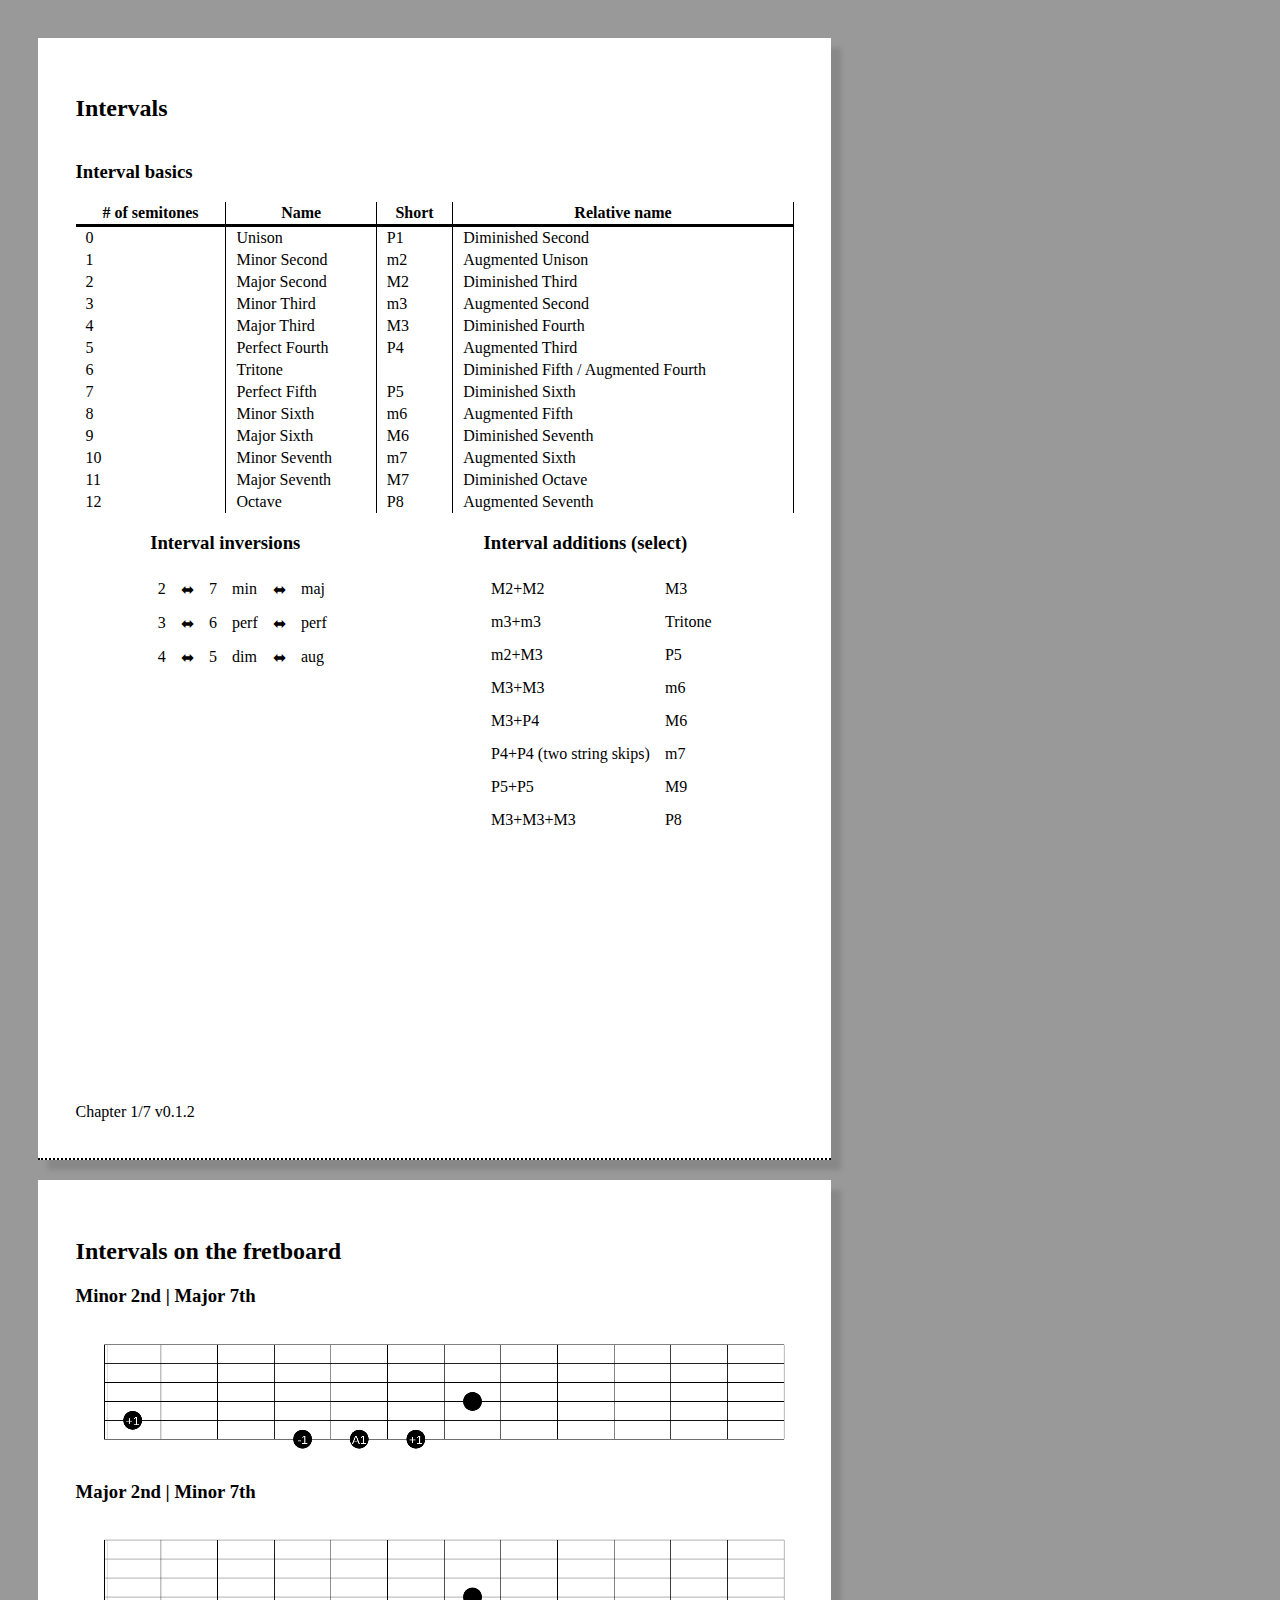
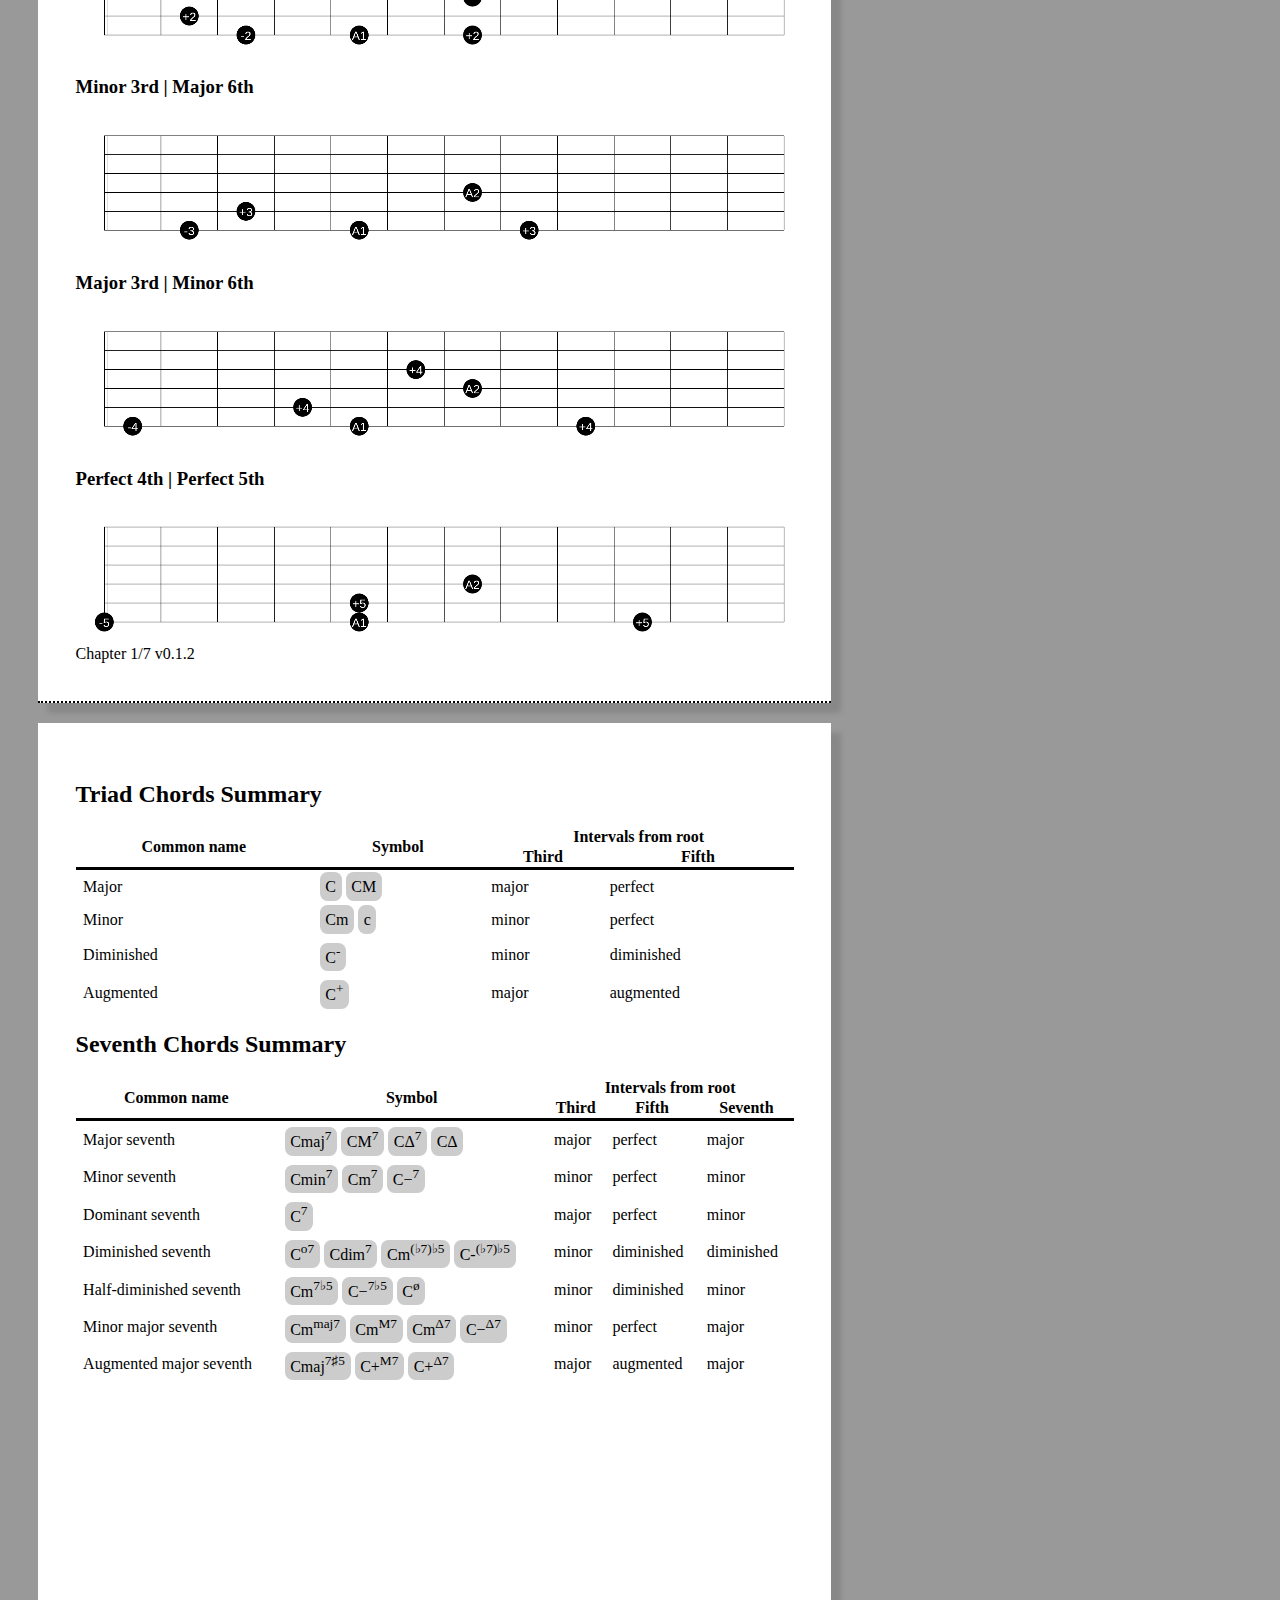
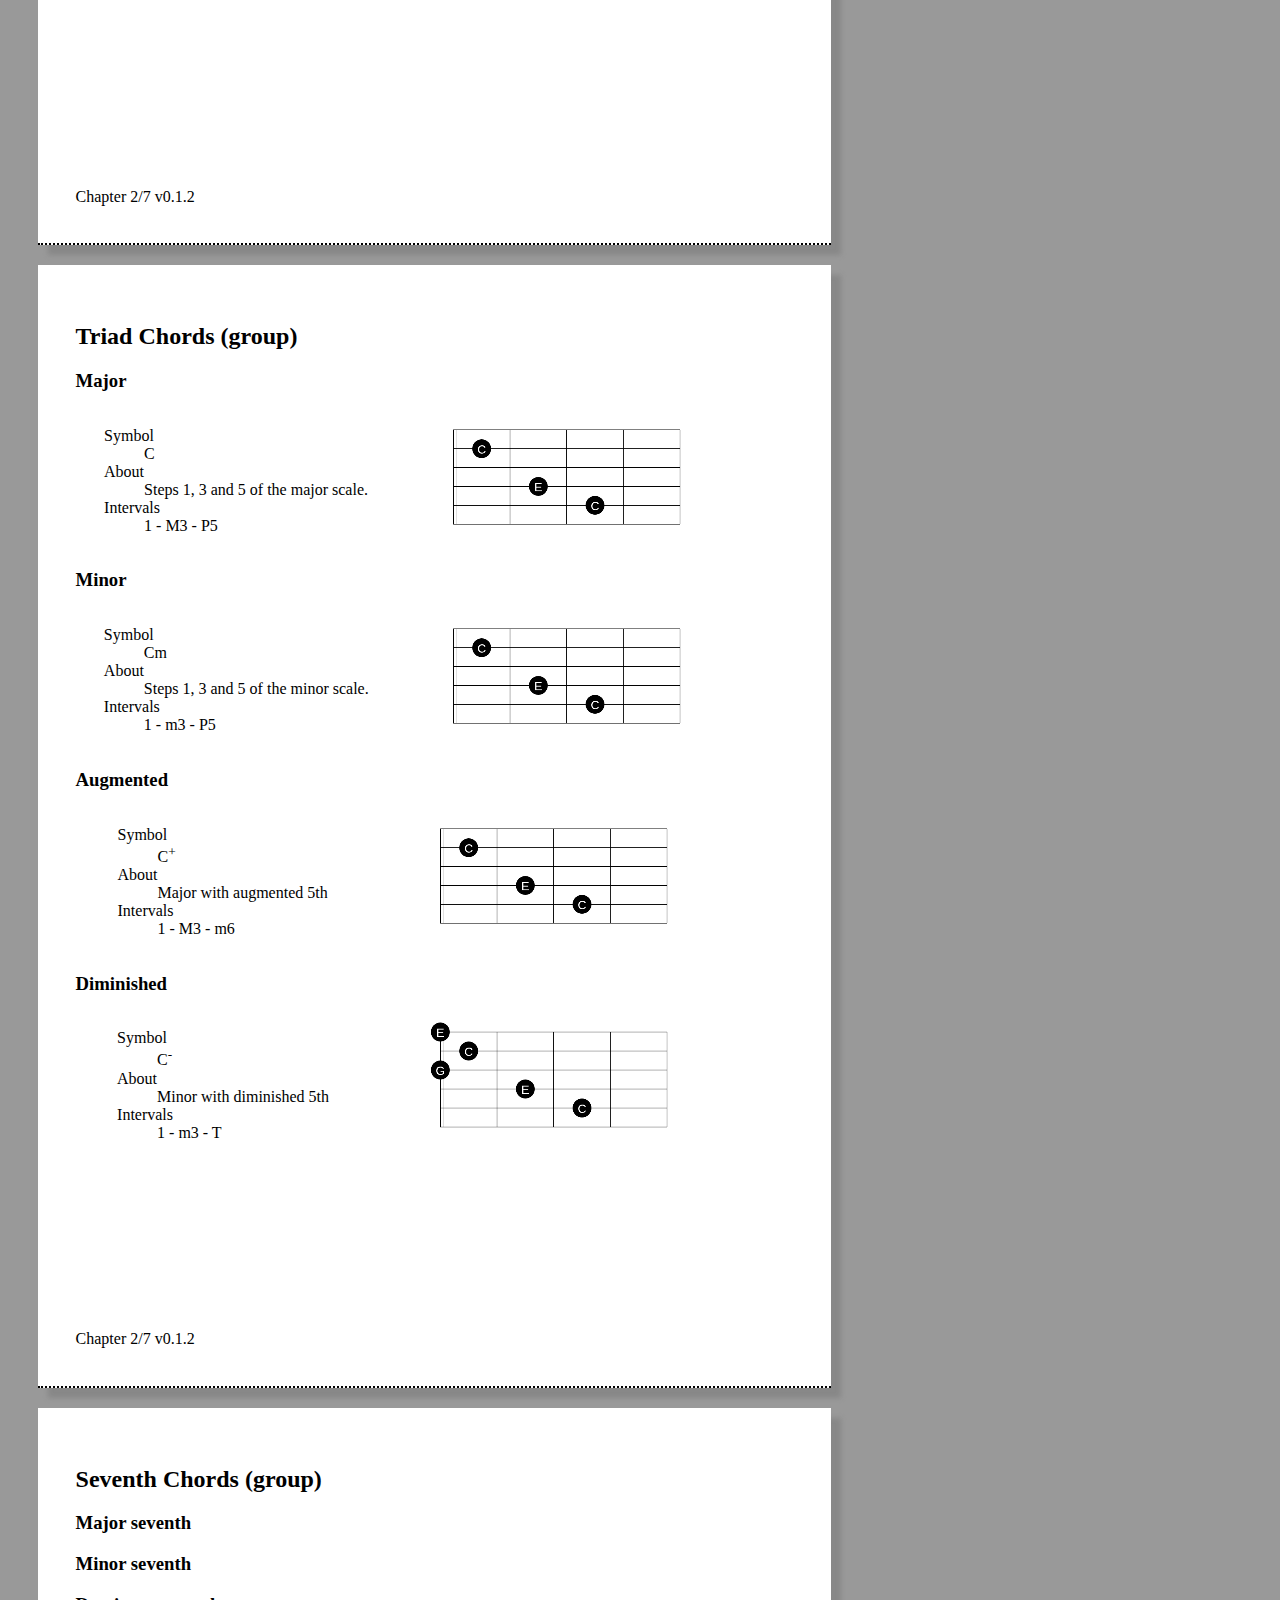
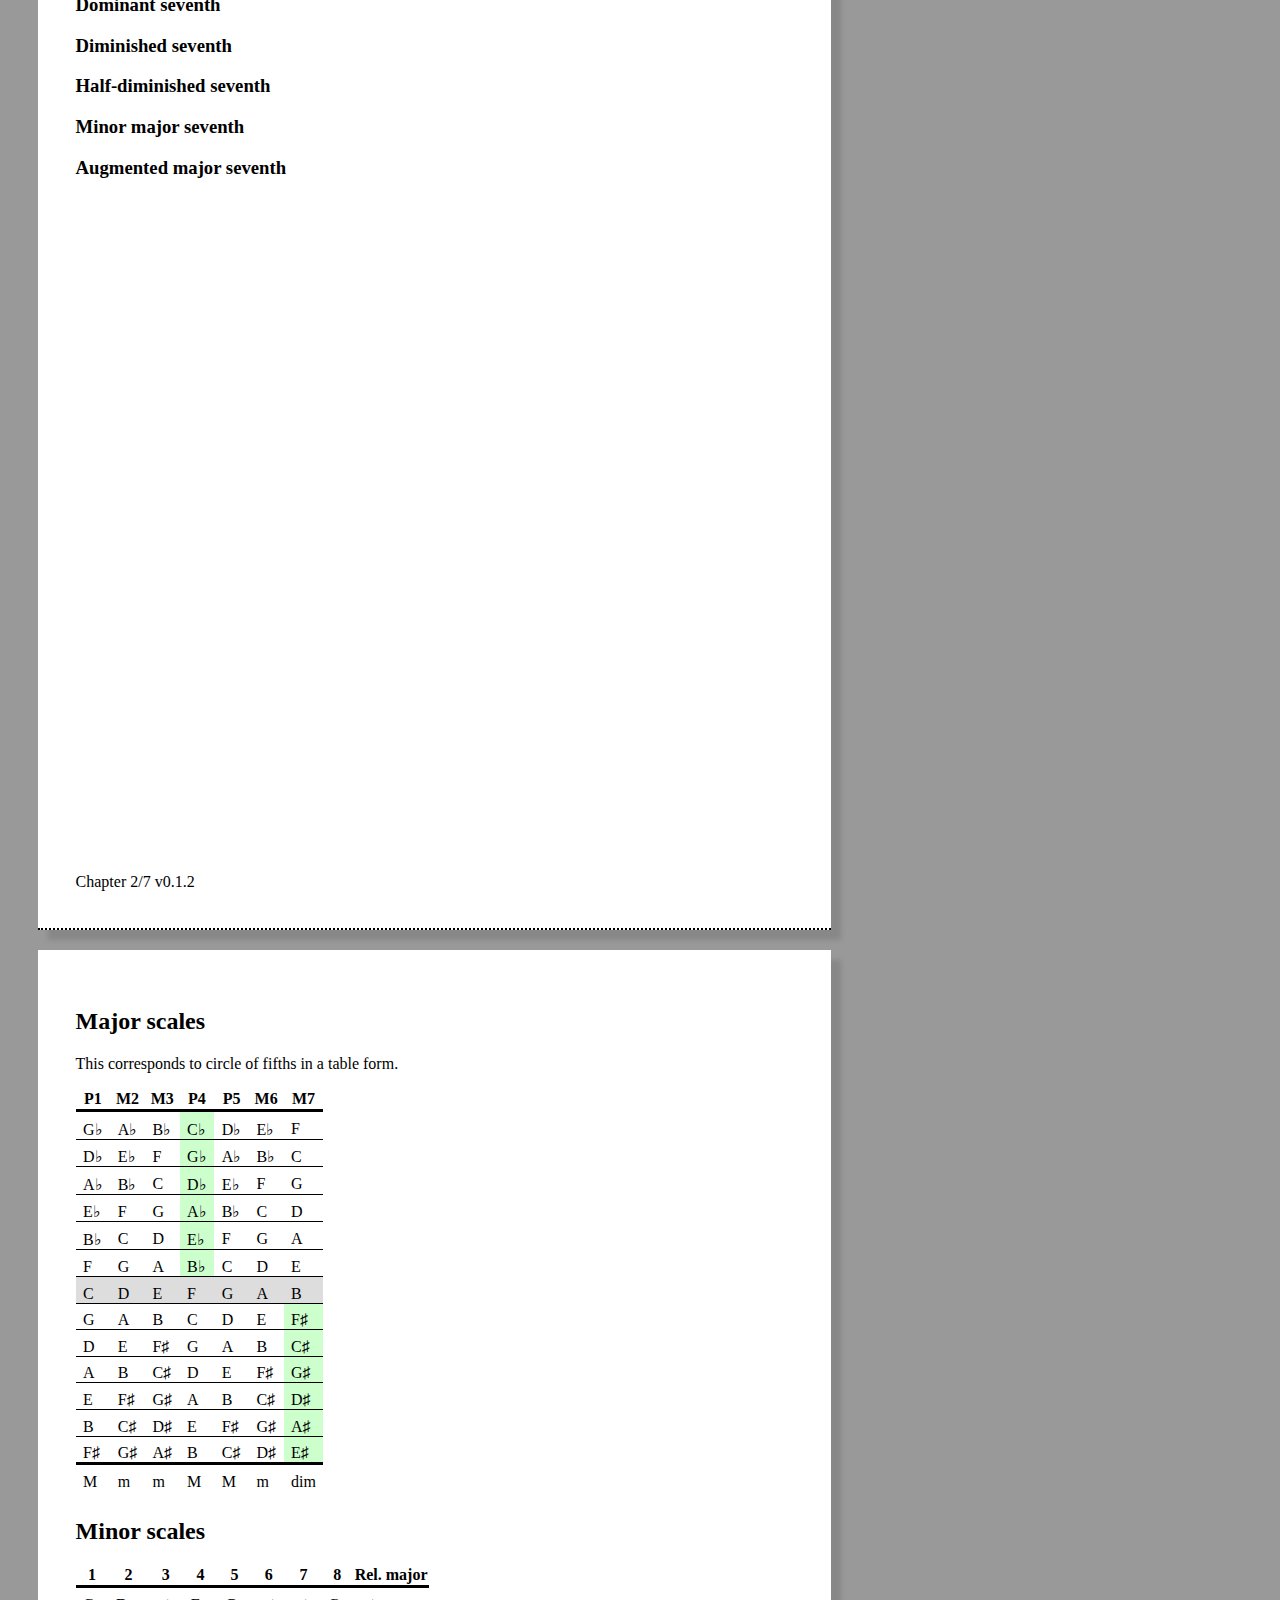
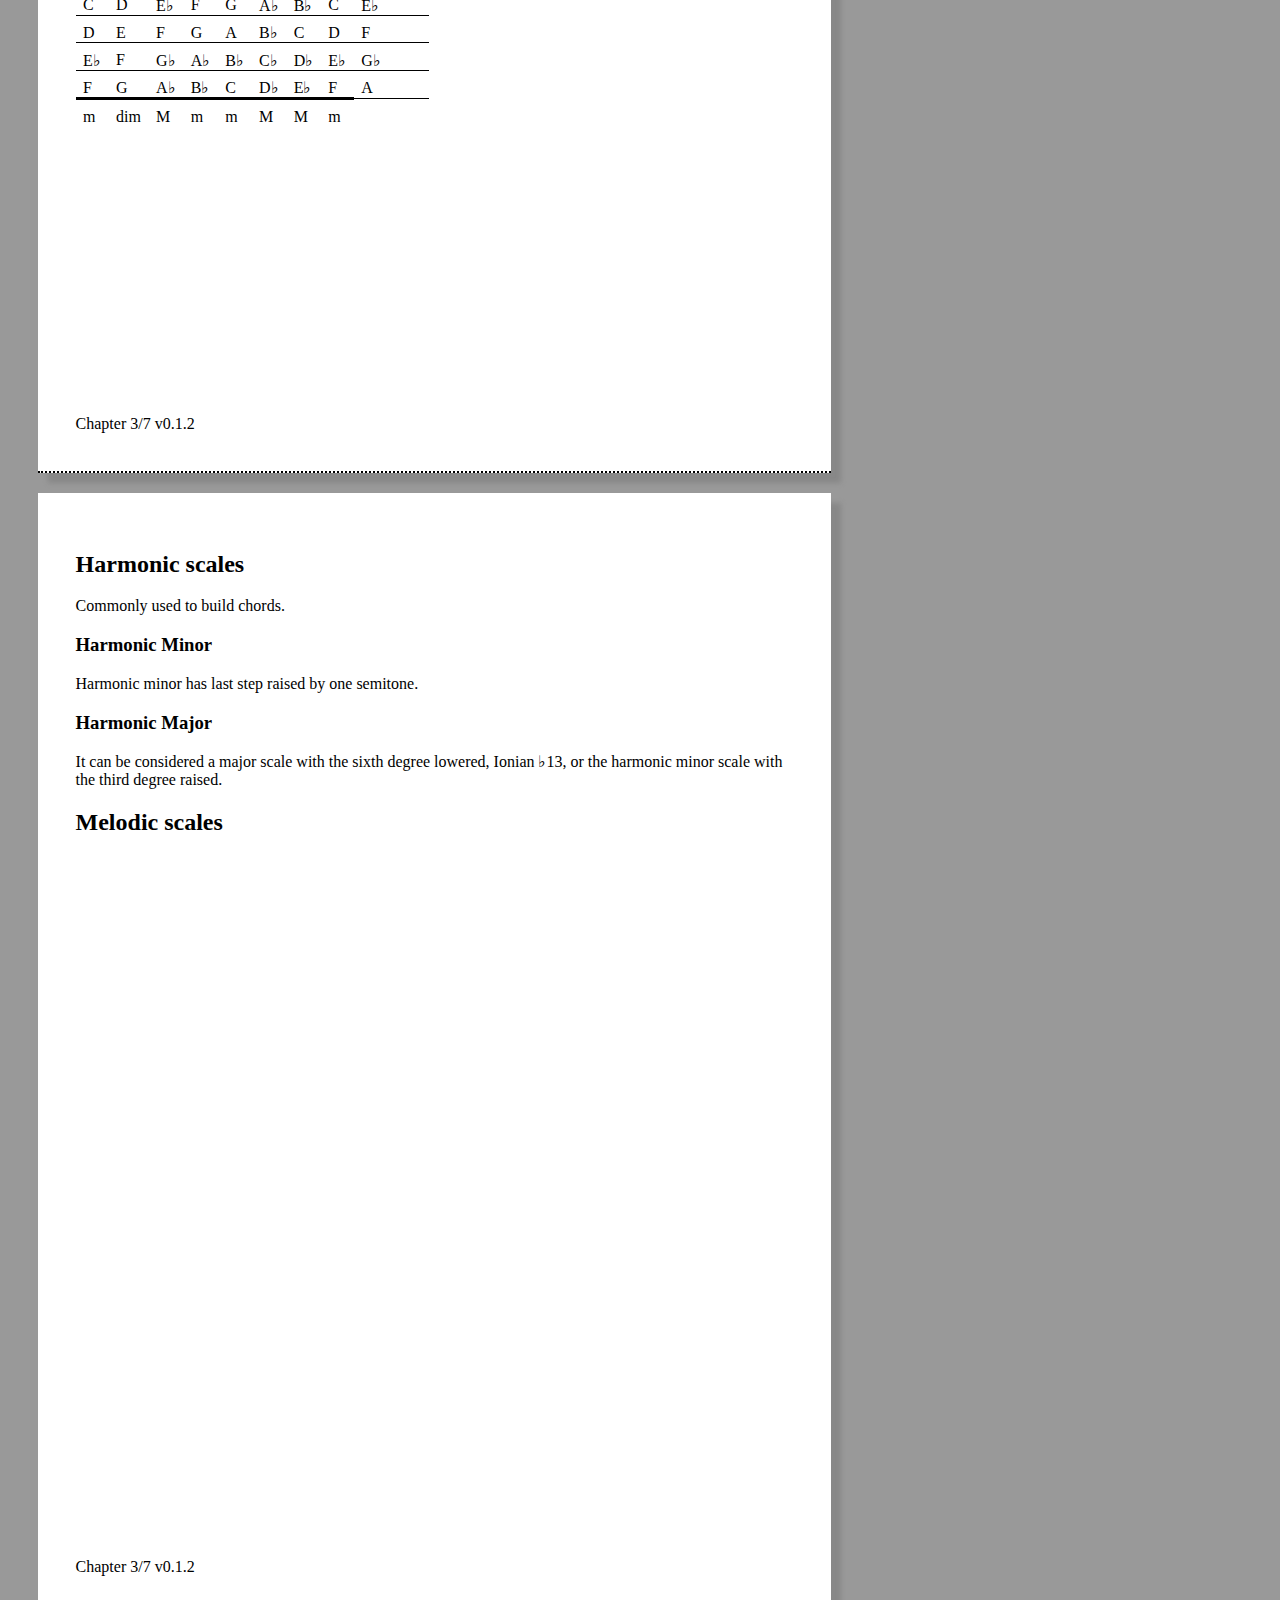
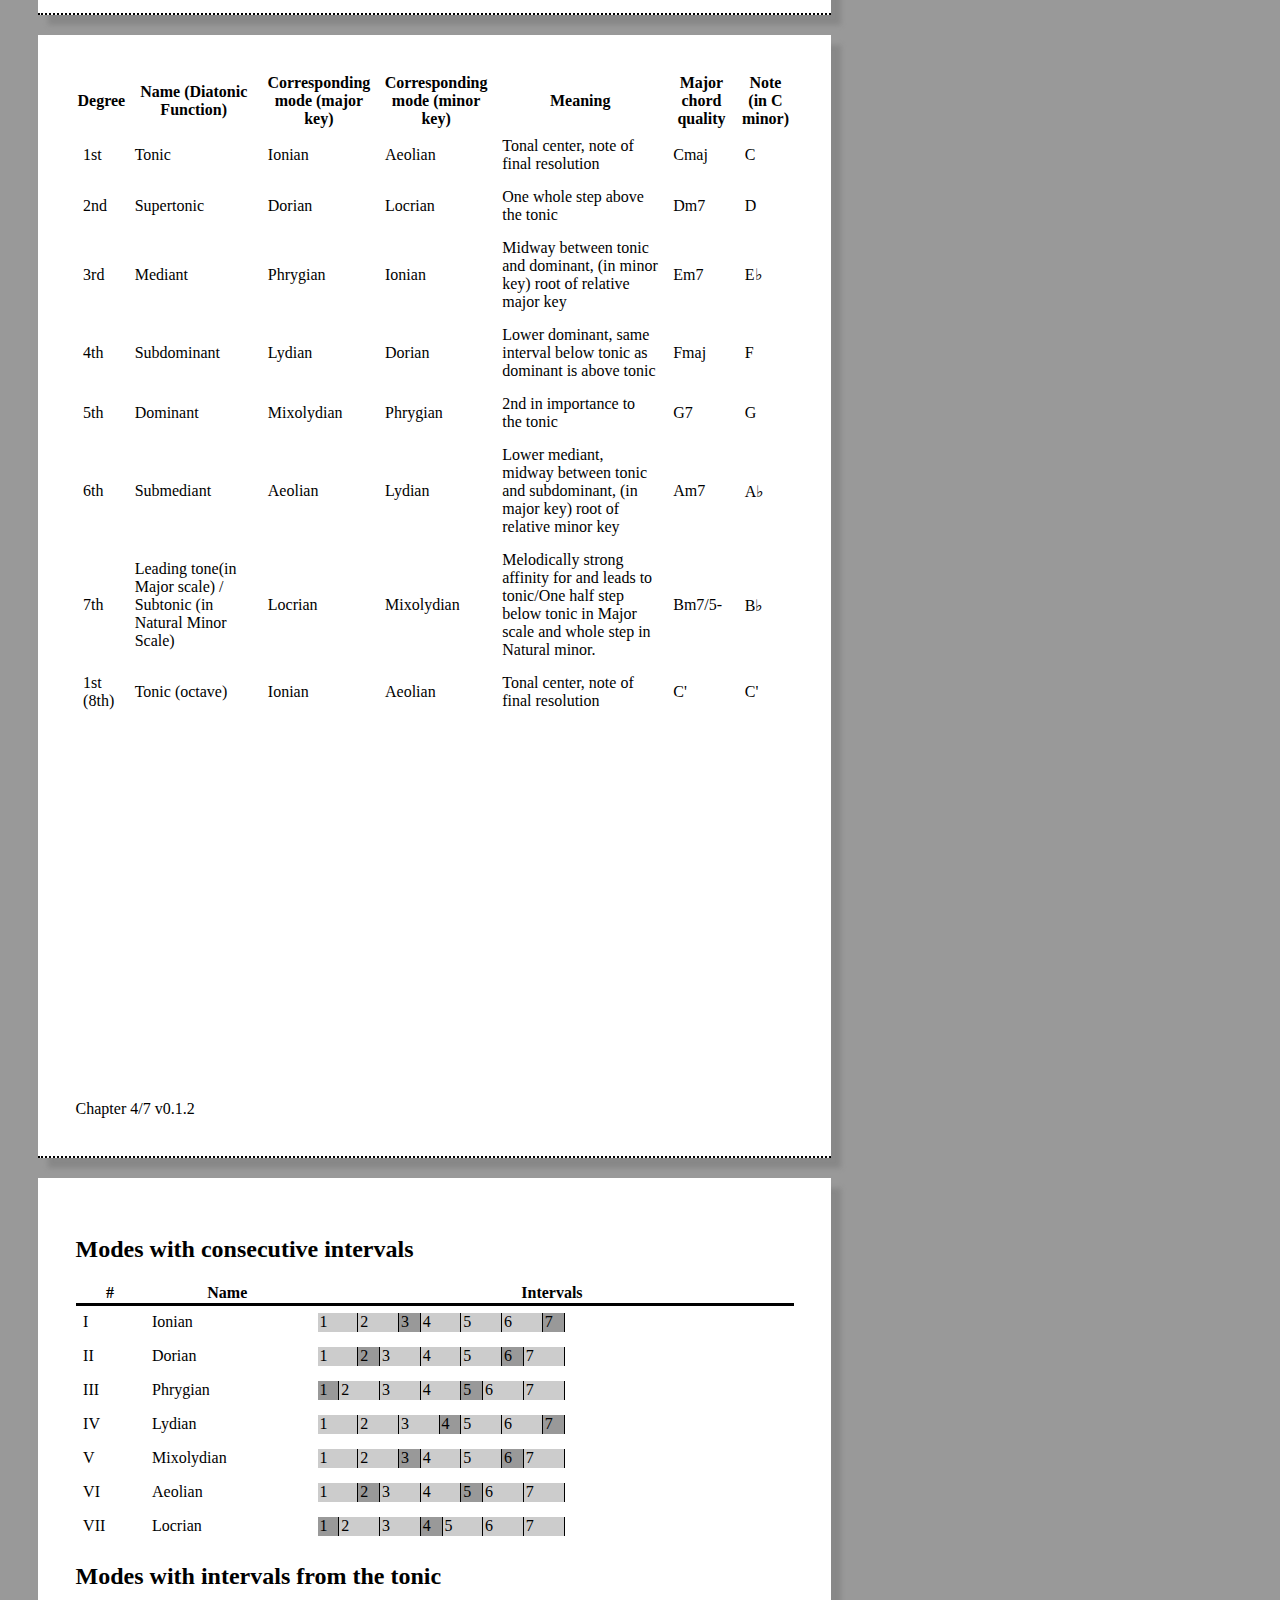
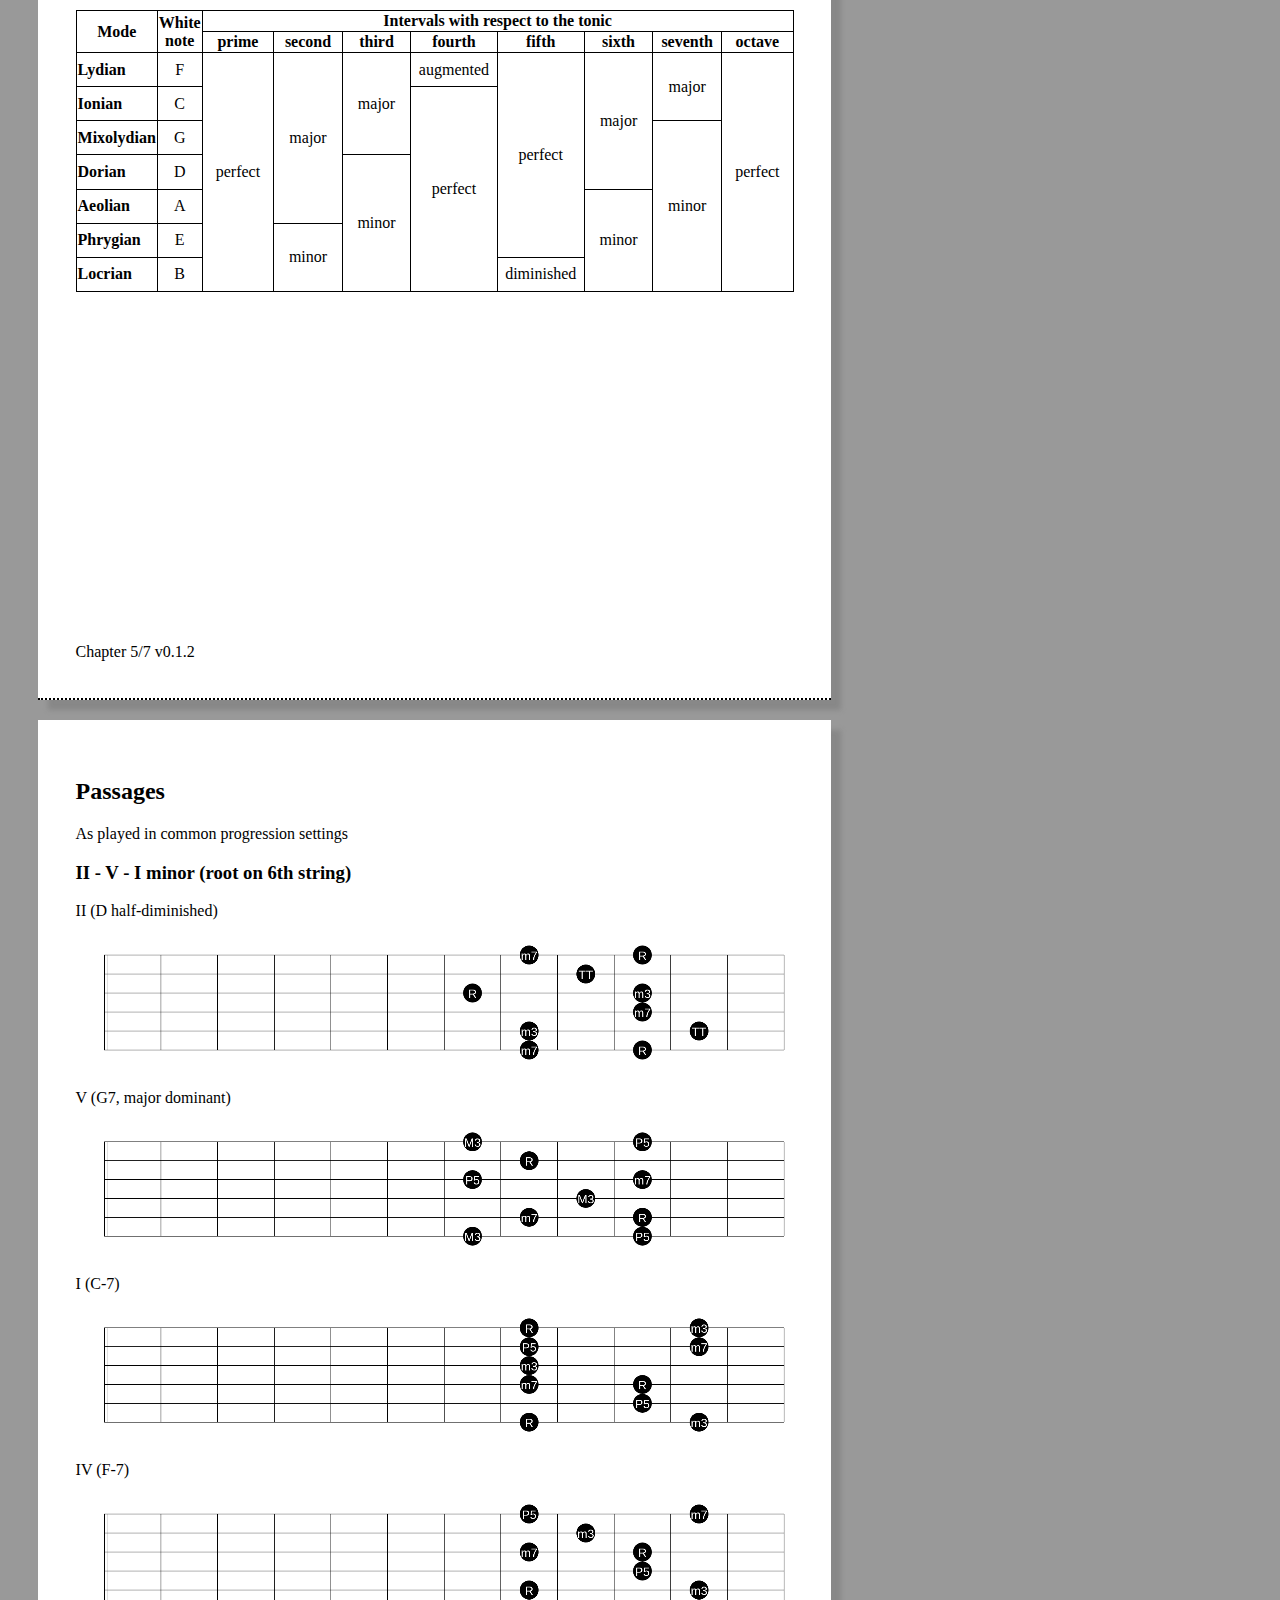
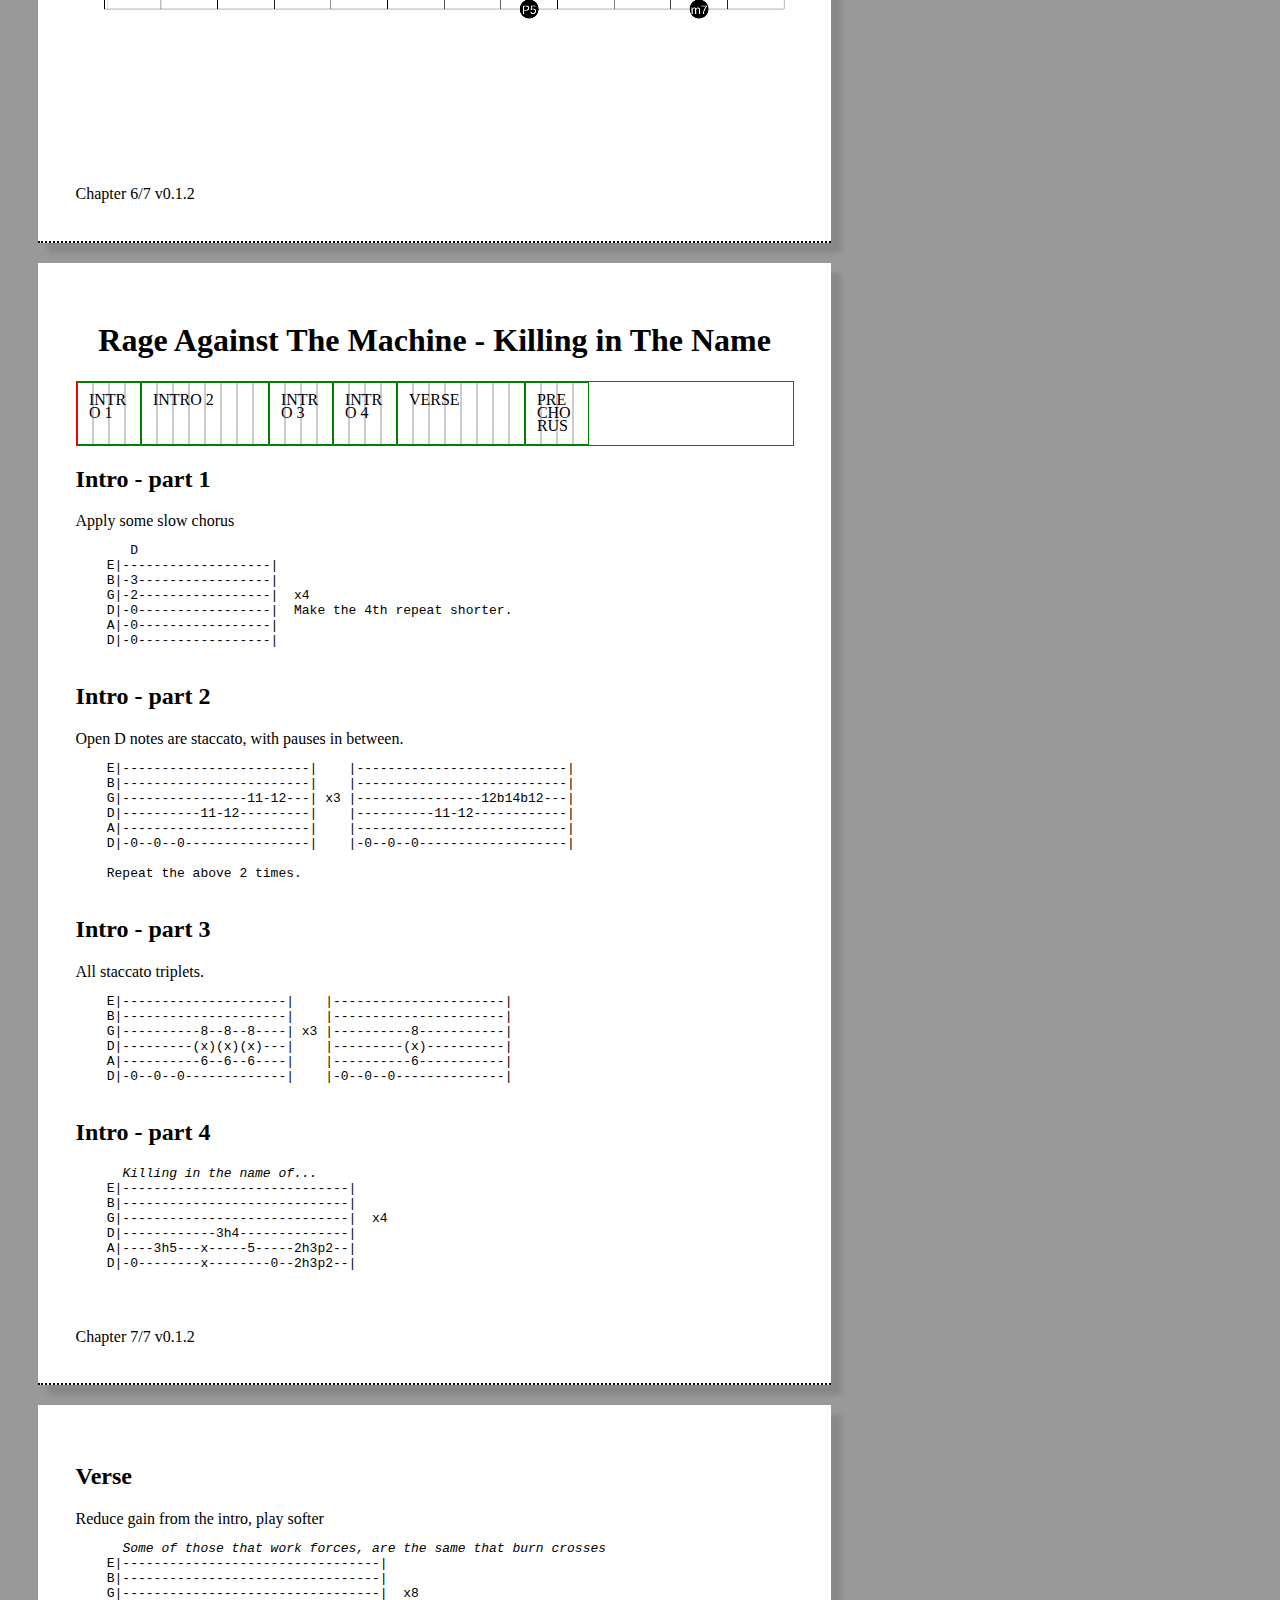
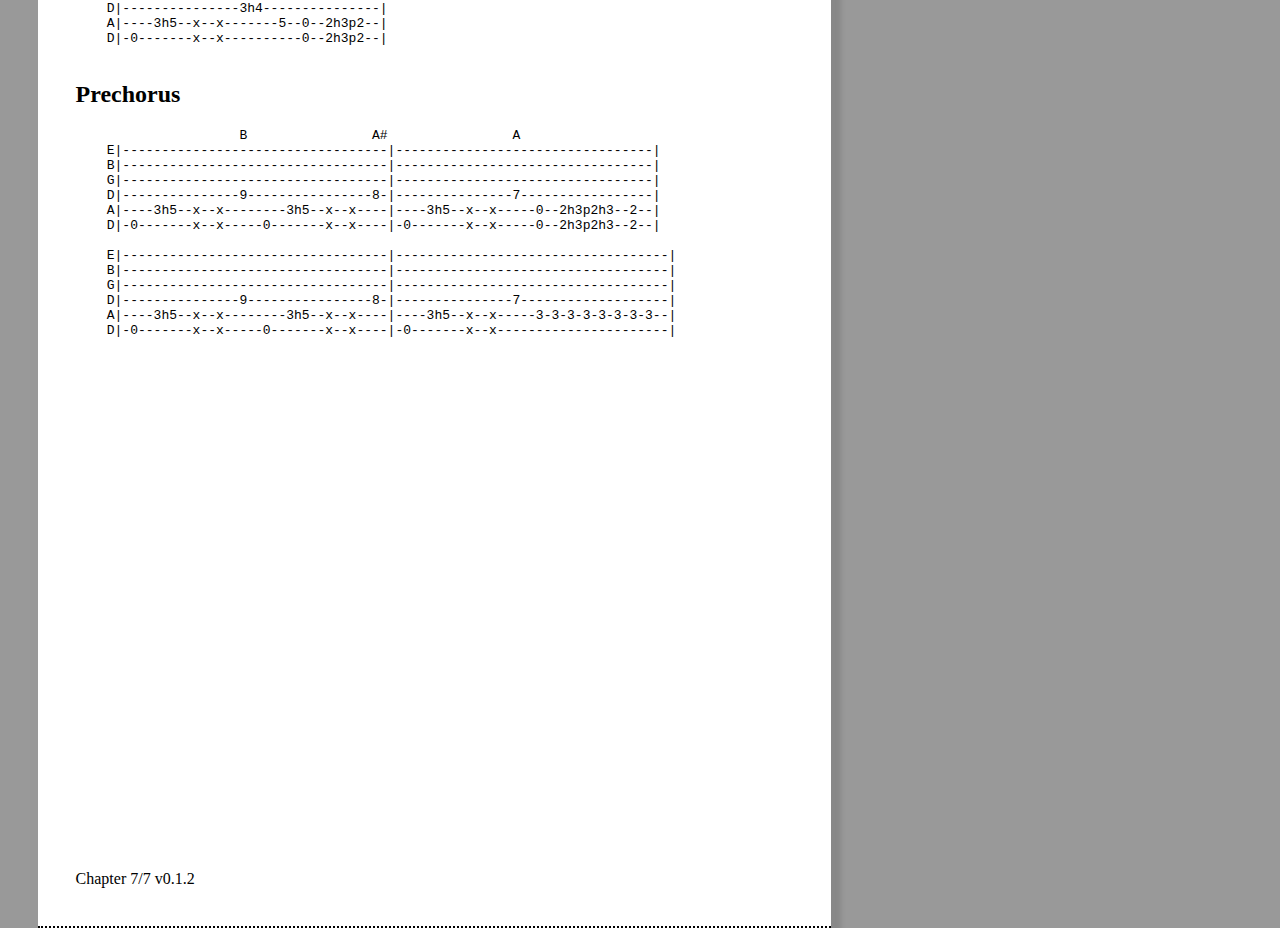
<file: src/index.html>
<!doctype html>

<html lang="en">
<head>
  <meta charset="utf-8">

  <title>The Guitar Book</title>
  <meta name="description" content="The Guitar Book">
  <meta name="author" content="Bartek Banachewicz">

  <link rel="stylesheet" href="style.css">
  <script type="text/javascript" src="https://code.jquery.com/jquery-3.0.0.min.js"></script>
  <script type="text/javascript" src="js/music.js"></script>
  <script type="text/javascript" src="js/fretboard.js"></script>
  <script type="text/javascript" src="js/misc.js"></script>
  <script type="text/javascript" src="index.js"></script>
</head>
<body onload="go()">
</body>
</html>
</file>
<file: src/style.css>
@page {
  margin: 1cm;
  padding: 0cm;
  size: A4;
  width: 100%;
}

/* Just for easy preview in the browser */
@media screen {
  div.page {
    width: 210mm;
    height: 297mm;
    margin: auto;
    margin-bottom: 20px;
    box-shadow: 10px 10px 5px #888;
    background-color: white;
    padding: 10mm;
  }

  body {
    background-color: #999;
  }
}

/*@media print {*/
  /* document structure */
  html, body {
    width: 210mm;
    height: 297mm;
  }

  body {
    margin: 0;
    padding: 10mm;
  }

  div.page {
    page-break-after: always;
    border-bottom: 2px dotted black;
    position: relative;
  }

  h1 {
    align: center;
    text-align: center;
  }

  /* page structure */

  section {
    display: flex;
    justify-content: space-around;
    flex-flow: row wrap;
  }

  section div, section table {
    flex-basis: auto;
  }

  .big {
    width: 100%;
    flex-basis: 100%;
  }

  /* misc */
  div {
    box-sizing: border-box;
  }

  table {
    border-collapse: collapse;
    margin-right: 0;
    page-break-inside : avoid;
  }

  td {
    padding: 2mm;
  }

  thead {
    border-bottom: 1mm solid black;
    display: table-row-group;
  }

  table.border-vert td, table.border-vert th {
    padding: 2px 10px;
    border-right: 1px solid black;
  }

  table.all-borders td, table.all-borders th {
    border: 1px solid black;
    border-collapse: collapse;
  }

  span.bubble, .bubble-list > span {
    border-radius: 2mm;
    background-color: #ccc;
    padding: 1.5mm;
  }

  .song-structure {
    border: 1px solid red;
    display: flex;
    flex-wrap: wrap;
  }
  div.song-structure div {
    border: 1px solid green;
    overflow: hidden;
    display : block;
    padding: 3mm;

    word-wrap: break-word;
    line-height: 0.8;
    text-transform: uppercase;

    max-height: 18mm;
    flex-basis: calc(1em * var(--len));
    background-image: repeating-linear-gradient(
      to right, 
      transparent,
      transparent 0.9em,
      #ccc 0.9em,
      #ccc 1em);
  }

  div.version {
    position: absolute;
    bottom: 10mm;
  }
/* } media print */
</file>
